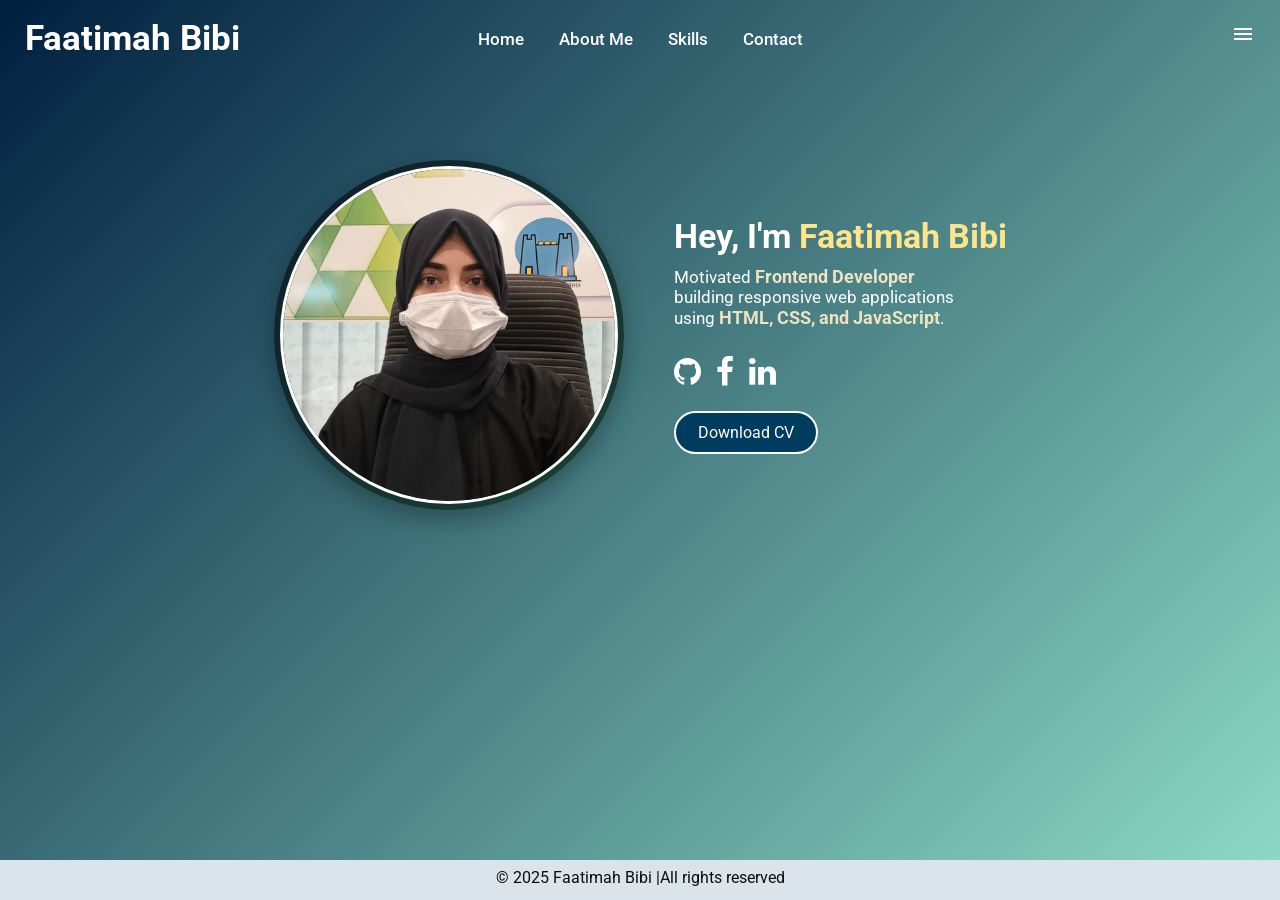
<file: index.html>
<!DOCTYPE html>
<html lang="en">

<head>
    <meta charset="UTF-8">
    <meta name="viewport" content="width=device-width, initial-scale=1.0">
    <title>Faatimah Bibi</title>
    <meta name="description" content="Faatimah Bibi's portfolio website">
    <link rel="stylesheet" href="style.css">
    <link rel="icon" type="image/x-icon" href="images/image.png">
    <link href="https://fonts.googleapis.com/css2?family=Material+Symbols+Outlined" rel="stylesheet" />
    <link rel="stylesheet" href="https://cdnjs.cloudflare.com/ajax/libs/font-awesome/4.7.0/css/font-awesome.min.css">

</head>

<body>

    <!-- ✅ NAVBAR -->

    <nav>
        <div class="nav-container">
            <div class="name">
                <span>
                    <h2>Faatimah Bibi</h2>
                </span>



            </div>
            <span class="material-symbols-outlined menu-btn" id="menu">menu</span>
            <span class="material-symbols-outlined menu-btn" id="close">close</span>

            <div class="menu">
                <a href="index.html">Home</a>
                <a href="about.html">About Me</a>
                <a href="skills.html">Skills</a>
                <a href="contact.html">Contact </a>

            </div>

            <!-- ✅ Dropdown Menu -->

            <div class="dropdown-menu">
                <a href="#">Home</a>
                <a href="#">About Me</a>
                <a href="#">Skills</a>
                <a href="#">Contact</a>

            </div>

    </nav>

    <!-- ✅ MAIN SECTION -->
    <section .main-section>



        <div class="main-section">
            <div class="profile-pic-container">
                <img src="images/profile.jpj.jpg" alt="" class="profile-pic">
            </div>
            <div class="content">

                <h2>Hey, I'm <span>Faatimah Bibi</span></h2>
                <p>
                    Motivated <strong>Frontend Developer</strong> <br>building responsive web applications <br> using
                    <strong>HTML, CSS, and JavaScript</strong>. <br>
                </p>

                <div class="socials">
                    <a href="https://github.com/FaatimahBibi"><i class="fa fa-github" aria-hidden="true"></i></a>
                    <a href=""><i class="fa fa-facebook" aria-hidden="true"></i></a>
                    <a href="https://www.linkedin.com/in/faatimah-bibi-408190300/"><i class="fa fa-linkedin"
                            aria-hidden="true"></i></a>

                </div>
                <div class="cv">
                    <button class="btn" href="file:///E:/Faatimah%20Bibi%20CV.pdf"> Download CV </button>
                </div>
            </div>





        </div>




    </section>







    <footer class="footer">
        <div class="footer-container">
            <p>&copy 2025 Faatimah Bibi |All rights reserved </p>
        </div>
    </footer>




</body>

</html>
</file>
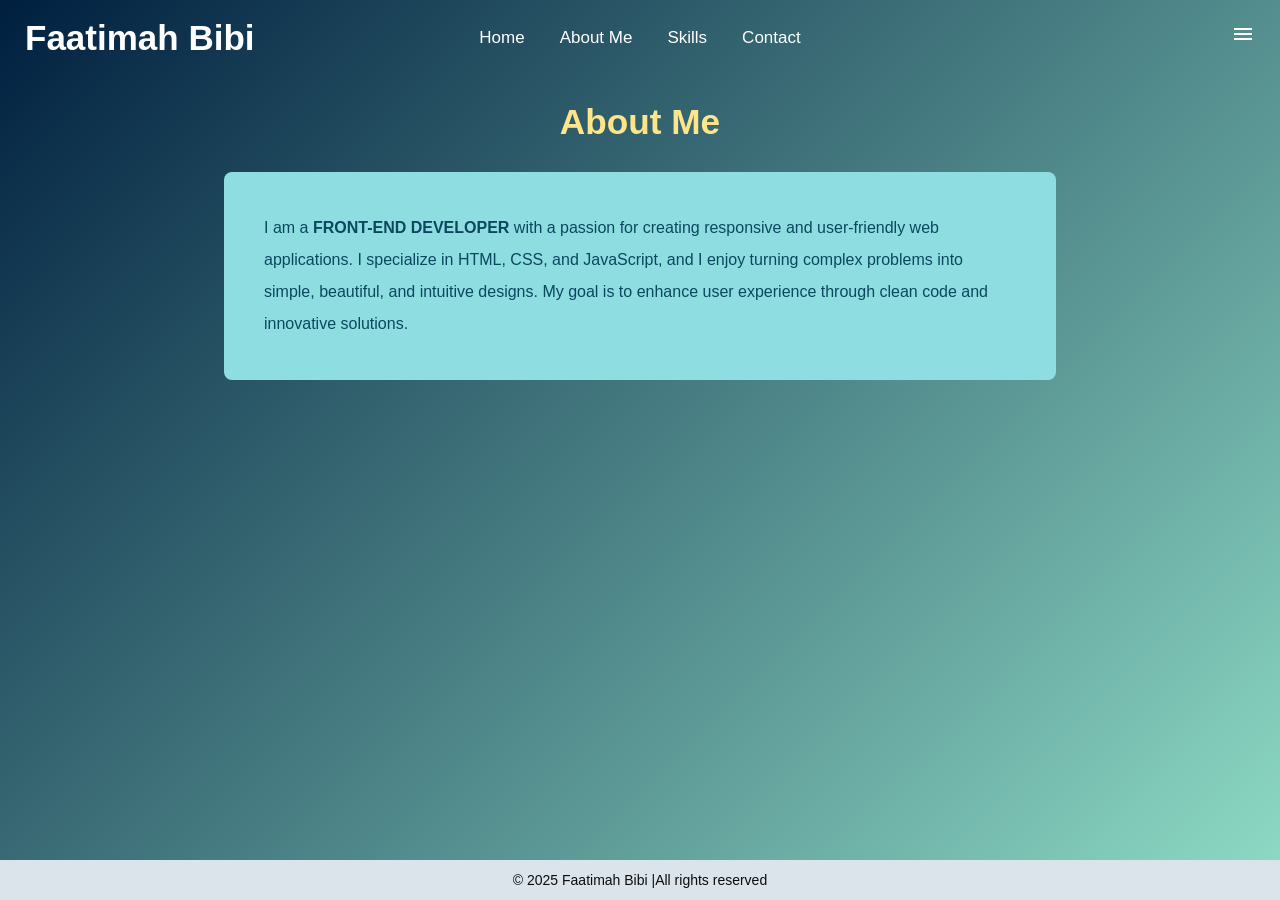
<file: about.html>
<!DOCTYPE html>
<html lang="en">

<head>
    <meta charset="UTF-8">
    <meta name="viewport" content="width=device-width, initial-scale=1.0">
    <title>About Me</title>
    <link rel="icon" type="image/x-icon" href="images/image.png">
    <link rel="stylesheet" href="about.css">

    <link href="https://fonts.googleapis.com/css2?family=Material+Symbols+Outlined" rel="stylesheet" />
    <link rel="stylesheet" href="https://cdnjs.cloudflare.com/ajax/libs/font-awesome/4.7.0/css/font-awesome.min.css">

</head>

<body>


    <!-- ✅ NAVBAR -->

    <nav>
        <div class="nav-container">
            <div class="name">
                <span>
                    <h2>Faatimah Bibi</h2>
                </span>



            </div>
            <span class="material-symbols-outlined menu-btn" id="menu">menu</span>
            <span class="material-symbols-outlined menu-btn" id="close">close</span>

            <div class="menu">
                <a href="index.html">Home</a>
                <a href="about.html">About Me</a>
                <a href="skills.html">Skills</a>
                <a href="contact.html">Contact </a>

            </div>

            <!-- ✅ Dropdown Menu -->

            <div class="dropdown-menu">
                <a href="#">Home</a>
                <a href="#">About Me</a>
                <a href="#">Skills</a>
                <a href="#">Contact</a>

            </div>

    </nav>





    <br>
    <br>
    <br>
    <br>
    <main>
        <h1>About Me</h1>
        <div>

            <p>
                I am a <strong>FRONT-END DEVELOPER</strong> with a passion for creating responsive and user-friendly web
                applications. I
                specialize in HTML, CSS, and JavaScript, and I enjoy turning complex problems into simple, beautiful,
                and
                intuitive designs. My goal is to enhance user experience through clean code and innovative solutions.
            </p>
        </div>


    </main>


    <footer class="footer">
        <div class="footer-container">
            <p>&copy 2025 Faatimah Bibi |All rights reserved </p>
        </div>
    </footer>

</body>

</html>
</file>
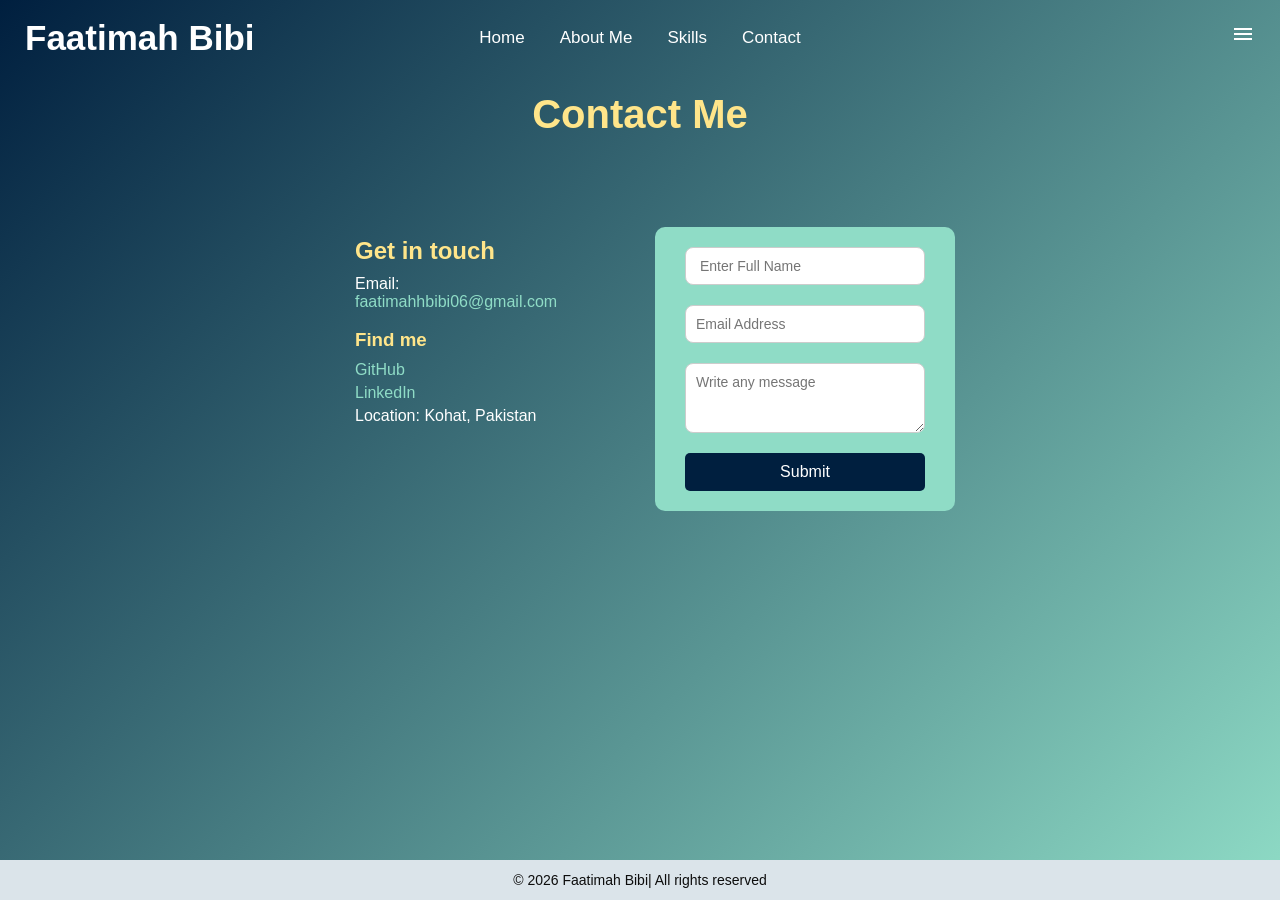
<file: contact.html>
<!DOCTYPE html>
<html lang="en">

<head>
    <meta charset="UTF-8">
    <meta name="viewport" content="width=device-width, initial-scale=1.0">
    <title>Contact Me</title>
    <link rel="stylesheet" href="contact.css">
    <link rel="icon" type="image/x-icon" href="images/image.png">

    <link href="https://fonts.googleapis.com/css2?family=Material+Symbols+Outlined" rel="stylesheet" />
    <link rel="stylesheet" href="https://cdnjs.cloudflare.com/ajax/libs/font-awesome/4.7.0/css/font-awesome.min.css">

</head>

<body>




    <body>

        <!-- ✅ NAVBAR -->

        <nav>
            <div class="nav-container">
                <div class="name">
                    <span>
                        <h2>Faatimah Bibi</h2>
                    </span>



                </div>
                <span class="material-symbols-outlined menu-btn" id="menu">menu</span>
                <span class="material-symbols-outlined menu-btn" id="close">close</span>

                <div class="menu">
                    <a href="index.html">Home</a>
                    <a href="about.html">About Me</a>
                    <a href="skills.html">Skills</a>
                    <a href="contact.html">Contact </a>

                </div>

                <!-- ✅ Dropdown Menu -->

                <div class="dropdown-menu">
                    <a href="#">Home</a>
                    <a href="#">About Me</a>
                    <a href="#">Skills</a>
                    <a href="#">Contact</a>

                </div>

        </nav>



        <br>
        <br>
        <br>
        <br>



        <h1 id="contact-title">Contact Me</h1>

        <div class="contact-wrapper">

            <aside class="contact-right" aria-label="Contact details">
                <h2>Get in touch</h2>
                <p>Email: <a href="mailto:faatimahhbibi06@gmail.com">faatimahhbibi06@gmail.com</a></p>

                <br>

                <div class="social">
                    <h3>Find me</h3>
                    <ul>
                        <li><a href="https://github.com/FaatimahBibi">GitHub</a></li>
                        <li><a href="https://www.linkedin.com/in/faatimah-bibi-408190300/">LinkedIn</a></li>
                    </ul>
                </div>
                <p>Location: Kohat, Pakistan</p>
            </aside>

            <main>
                <form class="contact-form" action="https://formspree.io/f/xvgaljpq" method="POST">
                    <input type="text" name="fullName" placeholder=" Enter Full Name" required>
                    <!-- <input type="text" name="lastName" placeholder="Last Name" required> -->
                    <input type="email" name="email" placeholder="Email Address" required>
                    <!-- <input type="text" name="phone" placeholder="Phone Number" required> -->
                    <textarea name="message" rows="3" placeholder="Write any message" required></textarea>
                    <button type="submit">Submit</button>
                </form>
            </main>

        </div>

        <footer class="footer">
            <div class="footer-container">
                <p>&copy; 2026 Faatimah Bibi| All rights reserved</p>
            </div>
        </footer>

    </body>




















</body>

</html>
</file>
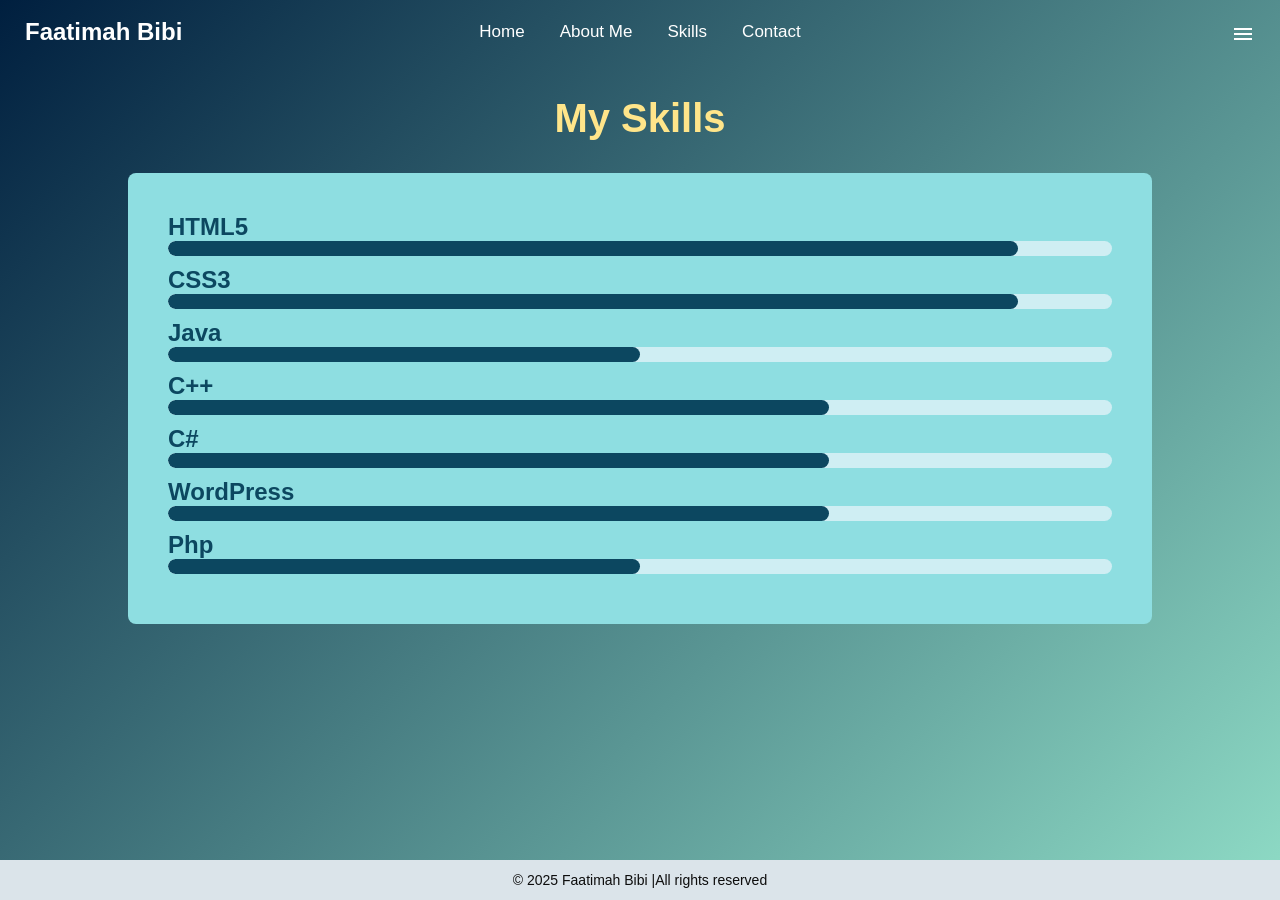
<file: skills.html>
<!DOCTYPE html>
<html lang="en">

<head>
    <meta charset="UTF-8">
    <meta name="viewport" content="width=device-width, initial-scale=1.0">
    <title>Skills</title>
    <link rel="icon" type="image/x-icon" href="images/image.png">
    <link rel="stylesheet" href="skills.css">

    <link href="https://fonts.googleapis.com/css2?family=Material+Symbols+Outlined" rel="stylesheet" />
    <link rel="stylesheet" href="https://cdnjs.cloudflare.com/ajax/libs/font-awesome/4.7.0/css/font-awesome.min.css">

</head>

<body>


    <!-- ✅ NAVBAR -->

    <nav>
        <div class="nav-container">
            <div class="name">
                <span>
                    <h2>Faatimah Bibi</h2>
                </span>



            </div>
            <span class="material-symbols-outlined menu-btn" id="menu">menu</span>
            <span class="material-symbols-outlined menu-btn" id="close">close</span>

            <div class="menu">
                <a href="index.html">Home</a>
                <a href="about.html">About Me</a>
                <a href="skills.html">Skills</a>
                <a href="contact.html">Contact </a>

            </div>

            <!-- ✅ Dropdown Menu -->

            <div class="dropdown-menu">
                <a href="#">Home</a>
                <a href="#">About Me</a>
                <a href="#">Skills</a>
                <a href="#">Contact</a>

            </div>

    </nav>


    <br>
    <br>
    <br>
    <br>


    <main>
        <h1>My Skills</h1>
        <div>
            <div class="skill">
                <h2>HTML5</h2>
                <div class="progress-bar">
                    <div class="fill" style="width: 90%"></div>
                </div>
            </div>
            <div class="skill">
                <h2>CSS3</h2>
                <div class="progress-bar">
                    <div class="fill" style="width: 90%"></div>
                </div>
            </div>
            <div class="skill">
                <h2>Java</h2>
                <div class="progress-bar">
                    <div class="fill" style="width: 50%"></div>
                </div>
            </div>
            <div class="skill">
                <h2>C++</h2>
                <div class="progress-bar">
                    <div class="fill" style="width: 70%"></div>
                </div>
            </div>
            <div class="skill">
                <h2>C#</h2>
                <div class="progress-bar">
                    <div class="fill" style="width: 70%"></div>
                </div>
            </div>
            <div class="skill">
                <h2>WordPress</h2>
                <div class="progress-bar">
                    <div class="fill" style="width: 70%"></div>
                </div>
            </div>
            <div class="skill">
                <h2>Php</h2>
                <div class="progress-bar">
                    <div class="fill" style="width: 50%"></div>
                </div>
            </div>
        </div>
    </main>
    <footer class="footer">
        <div class="footer-container">
            <p>&copy 2025 Faatimah Bibi |All rights reserved </p>
        </div>
    </footer>
</body>

</html>
</file>
<file: style.css>
@import url("https://fonts.googleapis.com/css2?family=Roboto:wght@400;700&display=swap");

* {
  margin: 0;
  padding: 0;
  box-sizing: border-box;
  font-family: "Roboto", sans-serif;
}

/* body {
  background: linear-gradient(135deg, #001f3f, #8fdcc6);
  color: #fff;
  min-height: 100vh;
} */
html, body {
  height: 100%;
  margin: 0;
  padding: 0;
  display: flex;
  background: linear-gradient(135deg, #001f3f, #8fdcc6);
  color: #fff;
  flex-direction: column;
  flex: 1;
}

/* ✅ Navbar */
.nav-container {
  width: 100%;
  padding: 18px 25px;
  display: flex;
  justify-content: space-between;
  align-items: center;
  position: fixed;
  top: 0;
  left: 0;
  z-index: 999;
}

.name h2 {
  font-size: 35px;
  font-weight: 700;
}

/* ✅ Menu icons */
.menu-btn {
  font-size: 35px;
  cursor: pointer;
  color: white;
  position: absolute;
  right: 25px;
  top: 22px;
}

/* default hide close */
#close {
  display: none;
}


/* ✅ show dropdown on hover (no JS) */
nav:hover .dropdown-menu {
  display: block;
  right: 25px;
}

nav:hover #menu {
  display: none;

}

nav:hover #close {
  display: inline-block;
}

/* ✅ Dropdown Menu */
.dropdown-menu {
  display: none;
  position: absolute;
  right: 25px;
  top: 70px;
  background: rgba(18, 89, 91, 0.85);
  padding: 15px;
  border-radius: 12px;
  min-width: 170px;
  backdrop-filter: blur(10px);
}

.dropdown-menu a {
  color: white;
  font-size: 18px;
  padding: 10px;
  display: block;
  border-bottom: 1px solid #ffffff40;
  text-decoration: none;
}

.dropdown-menu a:last-child {
  border-bottom: none;
}

/* ✅ Main Section */
/* .main-section {
  display: flex;
  justify-content: center;
  align-items: center;
  gap: 50px;
  min-height: 100vh;
  padding-top: 120px;
} */
.main-section {
  flex: 1;
  display: flex;
  justify-content: center;
  align-items: center;
  gap: 50px;
  padding-top: 160px;
  box-sizing: border-box;
}



/* image */
.profile-pic-container {
  width: 350px;
  height: 350px;
  border-radius: 50%;
  padding: 6px;
  background: linear-gradient(135deg, #0d1b2a, #1b4332);
  box-shadow: 0 10px 25px rgba(0,0,0,.3);
}

.profile-pic {
  width: 100%;
  height: 100%;
  border-radius: 50%;
  object-fit: cover;
  border: 3px solid white;
}

.profile-pic:hover {
  transform: scale(1.05);
  transition: .5s;
}

/* content */
.content h2 {
  font-size: 34px;
  margin-bottom: 10px;
  text-shadow: #fff;

}
.content h2 span {
  color: #ffe58a;
}

.content p {
  font-size: 17px;
  margin-bottom: 25px;
}

/* ✅ Social links under text, left aligned */
.socials {
  display: flex;
  gap: 15px;
  margin-bottom: 20px;
}

.socials a {
  color: white;
  font-size: 32px;
  transition: .3s;
}

.socials a:hover {
  transform: scale(1.25);
}

/* ✅ Button below socials */
.cv {
  margin-top: 10px;
}

.btn {
  padding: 10px 22px;
  border: 2px solid white;
  font-size: 16px;
  cursor: pointer;
  background: #003c60;
  color: white;
  border-radius: 25px;
  transition: .3s;
}

.btn:hover {
  background: #012a44;
  transform: scale(1.1);
}
/* ✅ Center navbar links between name & menu icon */
.menu {
  display: flex;
  gap: 35px;
  position: absolute;
  left: 50%;
  transform: translateX(-50%);
}

.menu a {
  color: white;
  font-size: 17px;
  text-decoration: none;
  font-weight: 500;
  transition: .3s;
}

.menu a:hover {
  color: #ffe58a;
}
strong{
  color: #ede3c2;
  font-size: large;
}
footer {
  background-color:#dbe4ea;
  color: #0d0d0d;
  height: 40px;
  margin-top: auto;
 
  text-align: center;
  
  padding-top: 8px;
  padding-bottom: 3px;

}
</file>
<file: about.css>
* {
  margin: 0;
  padding: 0;
  box-sizing: border-box;
  font-family: "Roboto", sans-serif;
}

body {
  background: linear-gradient(135deg, #001f3f, #8fdcc6);
  color: #fff;
  display: flex;
  flex-direction: column;
  min-height: 100vh; /* this fixes the footer */
}

/* ✅ Navbar */
.nav-container {
  width: 100%;
  padding: 18px 25px;
  display: flex;
  justify-content: space-between;
  align-items: center;
  position: fixed;
  top: 0;
  left: 0;
  z-index: 999;
}

.name h2 {
  font-size: 35px;
  font-weight: 700;
}

/* ✅ Menu icons */
.menu-btn {
  font-size: 35px;
  cursor: pointer;
  color: white;
  position: absolute;
  right: 25px;
  top: 22px;
}

/* default hide close */
#close {
  display: none;
}


/* ✅ show dropdown on hover (no JS) */
nav:hover .dropdown-menu {
  display: block;
  right: 25px;
}

nav:hover #menu {
  display: none;

}

nav:hover #close {
  display: inline-block;
}

/* ✅ Dropdown Menu */
.dropdown-menu {
  display: none;
  position: absolute;
  right: 25px;
  top: 70px;
  background: rgba(18, 89, 91, 0.85);
  padding: 15px;
  border-radius: 12px;
  min-width: 170px;
  backdrop-filter: blur(10px);
}

.dropdown-menu a {
  color: white;
  font-size: 18px;
  padding: 10px;
  display: block;
  border-bottom: 1px solid #ffffff40;
  text-decoration: none;
}

.dropdown-menu a:last-child {
  border-bottom: none;
}

/* ✅ Center navbar links between name & menu icon */
.menu {
  display: flex;
  gap: 35px;
  position: absolute;
  left: 50%;
  transform: translateX(-50%);
}

.menu a {
  color: white;
  font-size: 17px;
  text-decoration: none;
  font-weight: 500;
  transition: .3s;
}

.menu a:hover {
  color: #ffe58a;
}

main {
  flex: 1;
}

h1 {
  padding: 30px 20px;
  text-align: center;
   font-size: 2.2rem;
   color: #ffe58a;
}

main > div {
  background-color: rgb(142, 222, 225);
  width: 65%;
  margin: 0 auto;
  color: #0c4760;
  line-height: 2;
  padding: 40px;
  border-radius: 8px;
  box-shadow: 10 4px 8px rgba(0, 0, 0, 0.1);
  height: auto;
}

/* Footer Style */
footer {
  background-color: #dbe4ea;
  color: #0d0d0d;
  text-align: center;
  padding: 12px 0;
  font-size: 14px;
}
</file>
<file: contact.css>
* {
  margin: 0;
  padding: 0;
  box-sizing: border-box;
  font-family: "Roboto", sans-serif;
}

body {
  background: linear-gradient(135deg, #001f3f, #8fdcc6);
  color: #fff;
  display: flex;
  flex-direction: column;
  min-height: 100vh; /* this fixes the footer */
}

/* ✅ Navbar */
.nav-container {
  width: 100%;
  padding: 18px 25px;
  display: flex;
  justify-content: space-between;
  align-items: center;
  position: fixed;
  top: 0;
  left: 0;
  z-index: 999;
}

.name h2 {
  font-size: 35px;
  font-weight: 700;
}

/* ✅ Menu icons */
.menu-btn {
  font-size: 35px;
  cursor: pointer;
  color: white;
  position: absolute;
  right: 25px;
  top: 22px;
}

/* default hide close */
#close {
  display: none;
}


/* ✅ show dropdown on hover (no JS) */
nav:hover .dropdown-menu {
  display: block;
  right: 25px;
}

nav:hover #menu {
  display: none;

}

nav:hover #close {
  display: inline-block;
}

/* ✅ Dropdown Menu */
.dropdown-menu {
  display: none;
  position: absolute;
  right: 25px;
  top: 70px;
  background: rgba(18, 89, 91, 0.85);
  padding: 15px;
  border-radius: 12px;
  min-width: 170px;
  backdrop-filter: blur(10px);
}

.dropdown-menu a {
  color: white;
  font-size: 18px;
  padding: 10px;
  display: block;
  border-bottom: 1px solid #ffffff40;
  text-decoration: none;
}

.dropdown-menu a:last-child {
  border-bottom: none;
}
/* ✅ Center navbar links between name & menu icon */
.menu {
  display: flex;
  gap: 35px;
  position: absolute;
  left: 50%;
  transform: translateX(-50%);
}

.menu a {
  color: white;
  font-size: 17px;
  text-decoration: none;
  font-weight: 500;
  transition: .3s;
}

.menu a:hover {
  color: #ffe58a;
}

h1 {
    font-size: 2.5rem;
    margin-bottom: 10px;
    text-align: center;
    padding: 20px;
    color: #ffe58a;
}

/* Contact Form Styles */
.contact-form {
    background-color: #8fdcc6;
    padding: 20px 30px;
    border-radius: 10px;
    box-shadow: 0 50 10px rgba(0,0,0,0.1);
    width: 300px;
    display: flex;
    flex-direction: column;
    gap: 20px;
    margin-top: 20px;
}

.contact-form input,
.contact-form textarea {
    padding: 10px;
    border: 1px solid #ccc;
    border-radius: 8px;
    font-size: 14px;
}

.contact-form button {
    background-color: #001f3f;
    color: #fff;
    border: none;
    padding: 10px;
    font-size: 16px;
    border-radius: 5px;
    cursor: pointer;
    transition: background-color 0.3s ease;
}

.contact-form button:hover {
    background-color: #064483;
}


/* Left Section */
.contact-right {
  max-width: 250px;
  font-size: 16px;
  padding-left: 30px;
  padding-top: 30px;
}

.contact-right h2, .contact-right h3 {
  color: #ffe58a;
  margin-bottom: 10px;
}

.contact-right a {
  color: #8fdcc6;
  font-weight: 200;
  text-decoration: none;
}
.contact-right a:hover {
  color: #e8dfc2;
  text-decoration: underline;
  transition: color 0.3s ease;
}

.contact-right ul {
  list-style: none;
  margin-top: 10px;
}

.contact-right li {
  margin-bottom: 5px;
}
/* Container for contact sections */
/* .contact-wrapper {
  display: flex;
  justify-content: center;
  align-items: flex-start;
  gap: 50px;
  padding: 20px;
  max-width: 1200px;
  margin: 0 auto;
} */

.contact-wrapper {
  display: flex;
  justify-content: space-between;
  align-items: flex-start;
  gap: 80px;
  padding: 40px;
  max-width: 1000px;
  margin: 0 auto;
}


/* Keep existing footer styles */
footer {
  background-color: #dbe4ea;
  color: #0d0d0d;
  text-align: center;
  padding: 12px 0;
  font-size: 14px;
  margin-top: auto; /* pushes footer to bottom */
}
</file>
<file: skills.css>
* {
  margin: 0;
  padding: 0;
  box-sizing: border-box;
  font-family: "Roboto", sans-serif;
}

body {
  background: linear-gradient(135deg, #001f3f, #8fdcc6);
  color: #fff;
  display: flex;
  flex-direction: column;
  min-height: 100vh; /* this fixes the footer */
}

/* ✅ Navbar */
.nav-container {
  width: 100%;
  padding: 18px 25px;
  display: flex;
  justify-content: space-between;
  align-items: center;
  position: fixed;
  top: 0;
  left: 0;
  z-index: 999;
}

.name h2 {
  font-size: 35x;
  font-weight: 700;
}

/* ✅ Menu icons */
.menu-btn {
  font-size: 35px;
  cursor: pointer;
  color: white;
  position: absolute;
  right: 25px;
  top: 22px;
}

/* default hide close */
#close {
  display: none;
}


/* ✅ show dropdown on hover (no JS) */
nav:hover .dropdown-menu {
  display: block;
  right: 25px;
}

nav:hover #menu {
  display: none;

}

nav:hover #close {
  display: inline-block;
}

/* ✅ Dropdown Menu */
.dropdown-menu {
  display: none;
  position: absolute;
  right: 25px;
  top: 70px;
  background: rgba(18, 89, 91, 0.85);
  padding: 15px;
  border-radius: 12px;
  min-width: 170px;
  backdrop-filter: blur(10px);
}

.dropdown-menu a {
  color: white;
  font-size: 18px;
  padding: 10px;
  display: block;
  border-bottom: 1px solid #ffffff40;
  text-decoration: none;
}

.dropdown-menu a:last-child {
  border-bottom: none;
}
/* ✅ Center navbar links between name & menu icon */
.menu {
  display: flex;
  gap: 35px;
  position: absolute;
  left: 50%;
  transform: translateX(-50%);
}

.menu a {
  color: white;
  font-size: 17px;
  text-decoration: none;
  font-weight: 500;
  transition: .3s;
}

.menu a:hover {
  color: #ffe58a;
}

main {
  flex: 1;
  
}


  h1 {
  text-align: center;
  font-size: 2.5rem;
  padding: 1.5rem 0; /* less padding */
  margin-bottom: 0.5rem; /* reduce space under heading */
  color: #ffe58a;
}

    

main > div {
  background-color: rgb(142, 222, 225);
  width: 80%;
  margin: 0 auto;
  color: #0c4760;
  padding: 40px;
  border-radius: 8px;

}

/* Footer Style */
footer {
  background-color: #dbe4ea;
  color: #0d0d0d;
  text-align: center;
  padding: 12px 0;
  font-size: 14px;
}
/* Skill progress bar container */
.progress-bar {
  width: 100%;
  height: 15px;
  background-color: #cfeef3; /* light background */
  border-radius: 10px;
  overflow: hidden;
  margin-bottom: 10px;
}

/* Filled progress effect */
.fill {
  height: 100%;
  background-color: #0c4760; /* dark blue fill */
  border-radius: 10px;
  transition: width 1s ease-in-out;
}
.fill {
  height: 100%;
  background-color: #0c4760;
  border-radius: 10px;
  animation: grow 2s ease forwards;
}

@keyframes grow {
  from { width: 0; }
}
</file>
